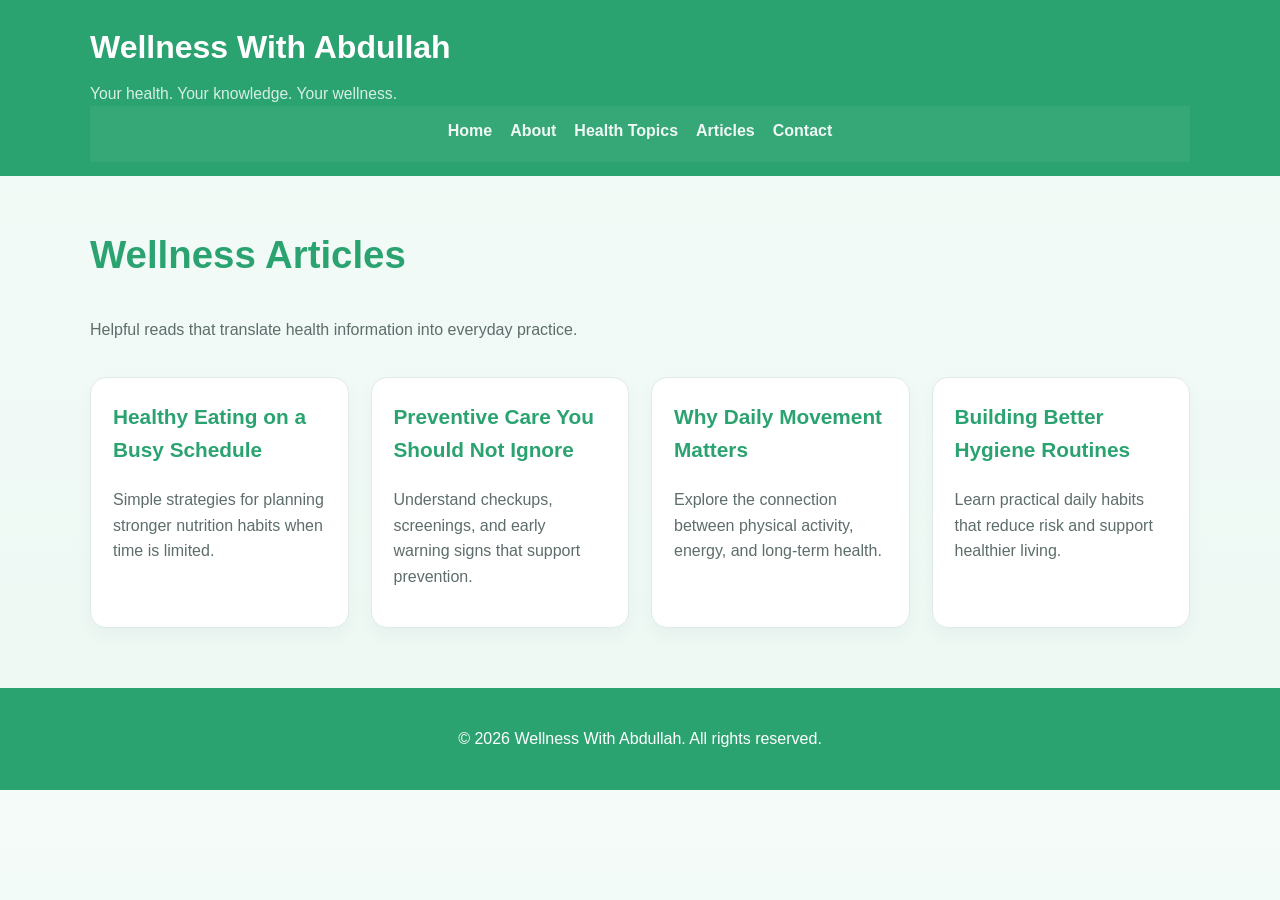
<file: articles.html>
<!DOCTYPE html>
<html lang="en">
<head>
  <meta charset="UTF-8" />
  <meta name="viewport" content="width=device-width, initial-scale=1.0" />
  <title>Articles | Wellness With Abdullah</title>
  <link rel="stylesheet" href="styles.css" />
</head>
<body>
  <header class="site-header">
    <div class="container topbar">
      <div class="brand">
        <h1>Wellness With Abdullah</h1>
        <p class="tagline">Your health. Your knowledge. Your wellness.</p>
      </div>
    </div>
    <nav class="site-nav container" aria-label="Main navigation">
      <a href="index.html">Home</a>
      <a href="about.html">About</a>
      <a href="topics.html">Health Topics</a>
      <a href="articles.html">Articles</a>
      <a href="contact.html">Contact</a>
    </nav>
  </header>

  <main>
    <div class="container">
      <header class="page-header">
        <h2>Wellness Articles</h2>
        <p>Helpful reads that translate health information into everyday practice.</p>
      </header>

      <section class="grid">
        <article class="card">
          <h3>Healthy Eating on a Busy Schedule</h3>
          <p>Simple strategies for planning stronger nutrition habits when time is limited.</p>
        </article>

        <article class="card">
          <h3>Preventive Care You Should Not Ignore</h3>
          <p>Understand checkups, screenings, and early warning signs that support prevention.</p>
        </article>

        <article class="card">
          <h3>Why Daily Movement Matters</h3>
          <p>Explore the connection between physical activity, energy, and long-term health.</p>
        </article>

        <article class="card">
          <h3>Building Better Hygiene Routines</h3>
          <p>Learn practical daily habits that reduce risk and support healthier living.</p>
        </article>
      </section>
    </div>
  </main>

  <footer class="site-footer">
    <p>© 2026 Wellness With Abdullah. All rights reserved.</p>
  </footer>
</body>
</html>
</file>
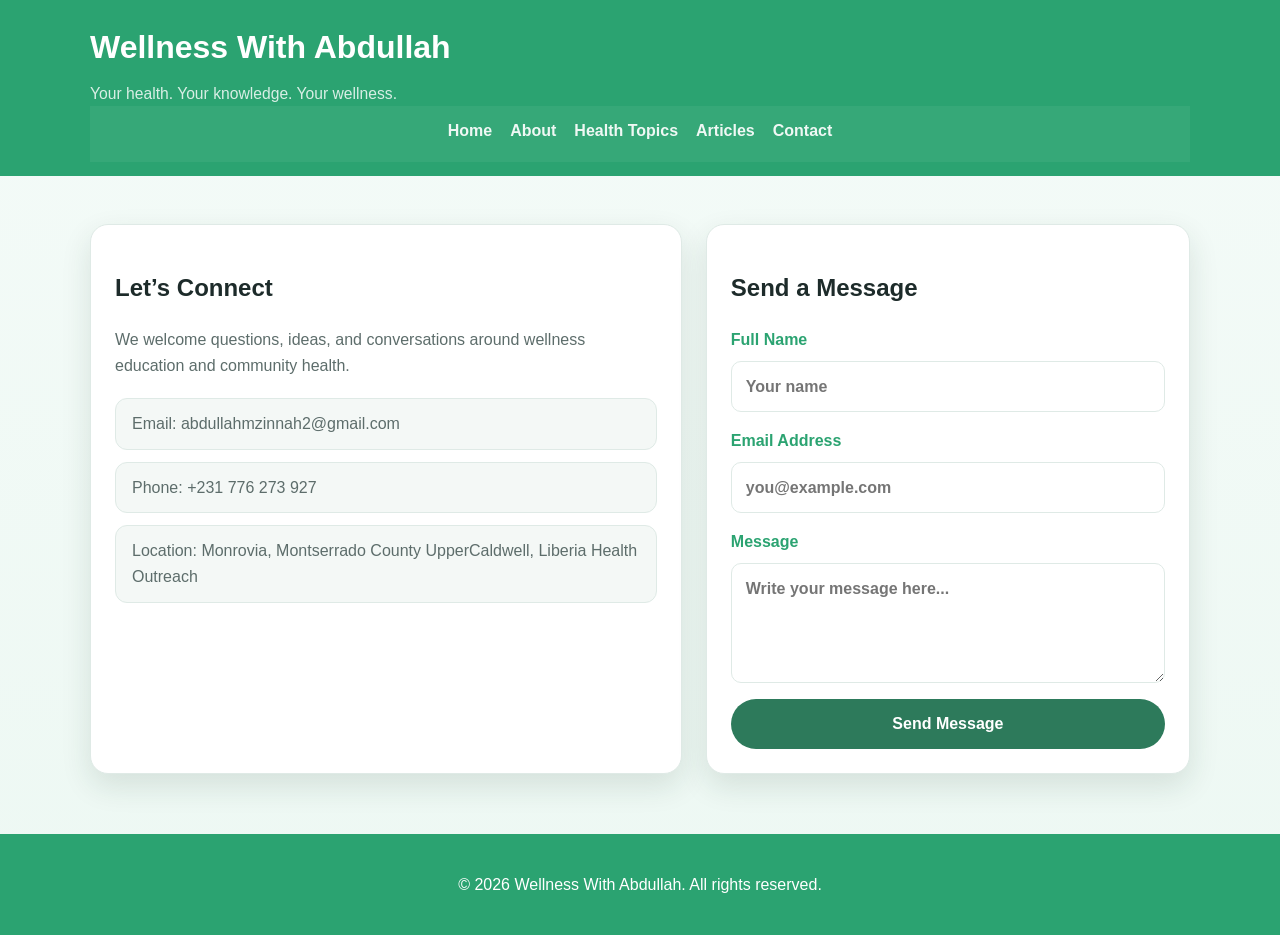
<file: contact.html>
<!DOCTYPE html>
<html lang="en">
<head>
  <meta charset="UTF-8" />
  <meta name="viewport" content="width=device-width, initial-scale=1.0" />
  <title>Contact | Wellness With Abdullah</title>
  <link rel="stylesheet" href="styles.css" />
</head>
<body>
  <header class="site-header">
    <div class="container topbar">
      <div class="brand">
        <h1>Wellness With Abdullah</h1>
        <p class="tagline">Your health. Your knowledge. Your wellness.</p>
      </div>
    </div>
    <nav class="site-nav container" aria-label="Main navigation">
      <a href="index.html">Home</a>
      <a href="about.html">About</a>
      <a href="topics.html">Health Topics</a>
      <a href="articles.html">Articles</a>
      <a href="contact.html">Contact</a>
    </nav>
  </header>

  <main>
    <div class="container contact-layout">
      <section class="contact-card">
        <h2>Let’s Connect</h2>
        <p>We welcome questions, ideas, and conversations around wellness education and community health.</p>
        <ul class="info-list">
          <li>Email: abdullahmzinnah2@gmail.com</li>
          <li>Phone: +231 776 273 927</li>
          <li>Location: Monrovia, Montserrado County UpperCaldwell, Liberia Health Outreach</li>
        </ul>
      </section>

      <section class="form-card">
        <h2>Send a Message</h2>
        <form>
          <label>
            Full Name
            <input type="text" placeholder="Your name" />
          </label>

          <label>
            Email Address
            <input type="email" placeholder="you@example.com" />
          </label>

          <label>
            Message
            <textarea placeholder="Write your message here..."></textarea>
          </label>

          <button type="submit">Send Message</button>
        </form>
      </section>
    </div>
  </main>

  <footer class="site-footer">
    <p>© 2026 Wellness With Abdullah. All rights reserved.</p>
  </footer>
</body>
</html>
</file>
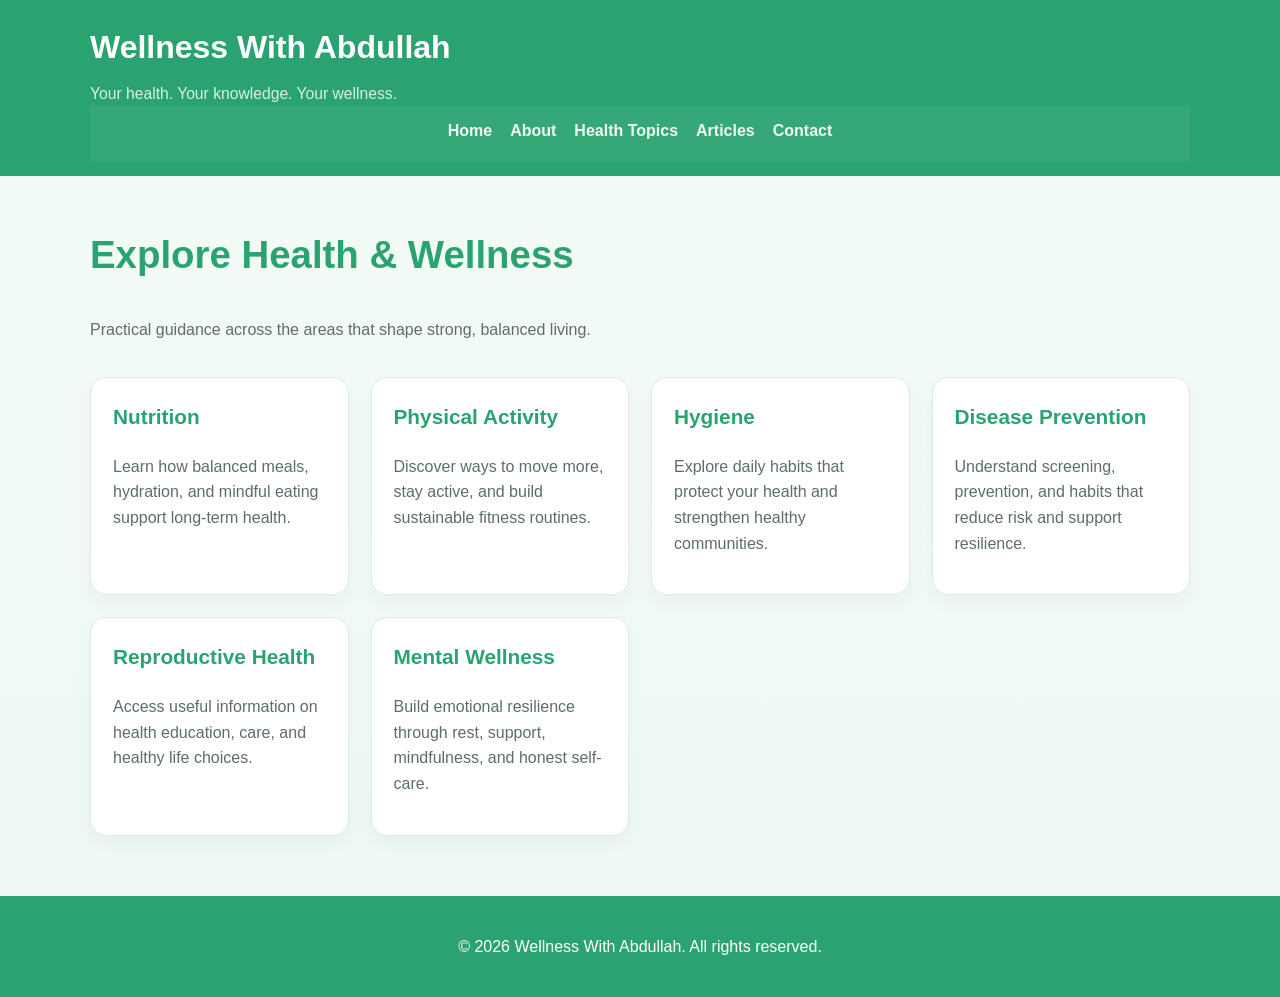
<file: topics.html>
<!DOCTYPE html>
<html lang="en">
<head>
  <meta charset="UTF-8" />
  <meta name="viewport" content="width=device-width, initial-scale=1.0" />
  <title>Health Topics | Wellness With Abdullah</title>
  <link rel="stylesheet" href="styles.css" />
</head>
<body>
  <header class="site-header">
    <div class="container topbar">
      <div class="brand">
        <h1>Wellness With Abdullah</h1>
        <p class="tagline">Your health. Your knowledge. Your wellness.</p>
      </div>
    </div>
    <nav class="site-nav container" aria-label="Main navigation">
      <a href="index.html">Home</a>
      <a href="about.html">About</a>
      <a href="topics.html">Health Topics</a>
      <a href="articles.html">Articles</a>
      <a href="contact.html">Contact</a>
    </nav>
  </header>

  <main>
    <div class="container">
      <header class="page-header">
        <h2>Explore Health & Wellness</h2>
        <p>Practical guidance across the areas that shape strong, balanced living.</p>
      </header>

      <section class="grid">
        <article class="card">
          <h3>Nutrition</h3>
          <p>Learn how balanced meals, hydration, and mindful eating support long-term health.</p>
        </article>

        <article class="card">
          <h3>Physical Activity</h3>
          <p>Discover ways to move more, stay active, and build sustainable fitness routines.</p>
        </article>

        <article class="card">
          <h3>Hygiene</h3>
          <p>Explore daily habits that protect your health and strengthen healthy communities.</p>
        </article>

        <article class="card">
          <h3>Disease Prevention</h3>
          <p>Understand screening, prevention, and habits that reduce risk and support resilience.</p>
        </article>

        <article class="card">
          <h3>Reproductive Health</h3>
          <p>Access useful information on health education, care, and healthy life choices.</p>
        </article>

        <article class="card">
          <h3>Mental Wellness</h3>
          <p>Build emotional resilience through rest, support, mindfulness, and honest self-care.</p>
        </article>
      </section>
    </div>
  </main>

  <footer class="site-footer">
    <p>© 2026 Wellness With Abdullah. All rights reserved.</p>
  </footer>
</body>
</html>
</file>
<file: styles.css>
* { box-sizing: border-box; }

:root {
  --green-900: #2ba371;
  --green-700: #1f5a46;
  --green-500: #2d7a5b;
  --green-100: #edf9f3;
  --white: #ffffff;
  --text: #1d2b2a;
  --muted: #5d6d6b;
  --border: #dfeae6;
  --shadow: 0 12px 30px rgba(21, 59, 43, 0.12);
}

body {
  margin: 0;
  font-family: Arial, sans-serif;
  background: linear-gradient(180deg, #f4fbf8 0%, #edf8f3 100%);
  color: var(--text);
  line-height: 1.6;
}

img {
  max-width: 100%;
  display: block;
}

a {
  color: inherit;
  text-decoration: none;
}

.container {
  width: min(1100px, calc(100% - 32px));
  margin: 0 auto;
}

.site-header {
  background: var(--green-900);
  color: var(--white);
  padding: 22px 0 14px;
}

.topbar {
  display: flex;
  justify-content: space-between;
  align-items: center;
  gap: 18px;
  flex-wrap: wrap;
}

.brand h1 {
  margin: 0;
  font-size: clamp(1.8rem, 2.5vw, 2.8rem);
}

.tagline {
  margin: 8px 0 0;
  color: rgba(255, 255, 255, 0.82);
  font-size: 0.98rem;
}

.site-nav {
  display: flex;
  gap: 18px;
  flex-wrap: wrap;
  justify-content: center;
  padding: 12px 0 18px;
  background: rgba(255, 255, 255, 0.05);
}

.site-nav a {
  color: var(--white);
  font-weight: 600;
  opacity: 0.92;
}

.site-nav a:hover,
.site-nav a:focus-visible {
  opacity: 1;
  text-decoration: underline;
}

main {
  padding: 48px 0 60px;
}

.hero {
  background: var(--white);
  border-radius: 20px;
  padding: clamp(24px, 4vw, 46px);
  box-shadow: var(--shadow);
  border: 1px solid var(--border);
}

.home-hero {
  display: grid;
  grid-template-columns: 1.1fr 0.9fr;
  align-items: center;
  gap: 28px;
}

.eyebrow {
  display: inline-block;
  margin-bottom: 10px;
  font-size: 0.8rem;
  font-weight: 700;
  letter-spacing: 0.08em;
  text-transform: uppercase;
  color: var(--green-700);
}

.hero h2,
.page-header h2,
.section-title {
  margin-top: 0;
  color: var(--green-900);
  font-size: clamp(1.8rem, 3vw, 2.8rem);
}

.hero p,
.page-header p,
.card p,
.info-list li,
.contact-card p {
  color: var(--muted);
}

.hero-image-wrap {
  overflow: hidden;
  border-radius: 18px;
  min-height: 330px;
}

.hero-image-wrap img {
  width: 100%;
  height: 100%;
  min-height: 330px;
  object-fit: cover;
  display: block;
}

.button-row {
  display: flex;
  gap: 14px;
  flex-wrap: wrap;
  margin-top: 22px;
}

.button-link,
button {
  display: inline-block;
  background: var(--green-500);
  color: var(--white);
  border: none;
  border-radius: 999px;
  padding: 12px 22px;
  font: inherit;
  font-weight: 700;
  cursor: pointer;
  transition: transform 0.2s ease, opacity 0.2s ease;
}

.button-link:hover,
button:hover {
  transform: translateY(-1px);
  opacity: 0.96;
}

.secondary-button {
  background: var(--green-100);
  color: var(--green-900);
}

.grid {
  display: grid;
  grid-template-columns: repeat(auto-fit, minmax(220px, 1fr));
  gap: 22px;
  margin-top: 34px;
}

.card {
  background: var(--white);
  border: 1px solid var(--border);
  border-radius: 16px;
  padding: 22px;
  box-shadow: 0 8px 18px rgba(21, 59, 43, 0.04);
}

.card h3 {
  margin-top: 0;
  color: var(--green-900);
  font-size: 1.3rem;
}

.page-header {
  margin-bottom: 26px;
}

.about-showcase {
  display: grid;
  grid-template-columns: 1.2fr 0.8fr;
  align-items: center;
  gap: 24px;
  background: var(--white);
  border: 1px solid var(--border);
  border-radius: 20px;
  overflow: hidden;
  box-shadow: var(--shadow);
  margin: 28px 0 34px;
}

.about-image-wrap img {
  width: 100%;
  height: 100%;
  object-fit: cover;
  min-height: 320px;
}

.about-copy {
  padding: 26px;
}

.about-copy h3 {
  margin-top: 0;
  margin-bottom: 12px;
  color: var(--green-900);
  font-size: clamp(1.5rem, 2vw, 2rem);
}

.about-copy p {
  margin: 0;
  color: var(--muted);
}

.info-list {
  list-style: none;
  padding: 0;
  margin: 20px 0 0;
  display: grid;
  gap: 12px;
}

.info-list li {
  background: rgba(45, 122, 91, 0.05);
  padding: 12px 16px;
  border-radius: 12px;
  border: 1px solid var(--border);
}

.contact-layout {
  display: grid;
  grid-template-columns: 1.1fr 0.9fr;
  gap: 24px;
}

.contact-card,
.form-card {
  background: var(--white);
  border: 1px solid var(--border);
  border-radius: 18px;
  padding: 24px;
  box-shadow: var(--shadow);
}

form {
  display: grid;
  gap: 16px;
}

label {
  display: grid;
  gap: 8px;
  font-weight: 600;
  color: var(--green-900);
}

input,
textarea {
  width: 100%;
  padding: 12px 14px;
  border-radius: 10px;
  border: 1px solid var(--border);
  font: inherit;
}

textarea {
  min-height: 120px;
  resize: vertical;
}

.site-footer {
  background: var(--green-900);
  color: var(--white);
  text-align: center;
  padding: 22px 0;
}

@media (max-width: 720px) {
  .home-hero,
  .contact-layout,
  .about-showcase {
    grid-template-columns: 1fr;
  }

  .site-nav {
    justify-content: flex-start;
  }
}
</file>
